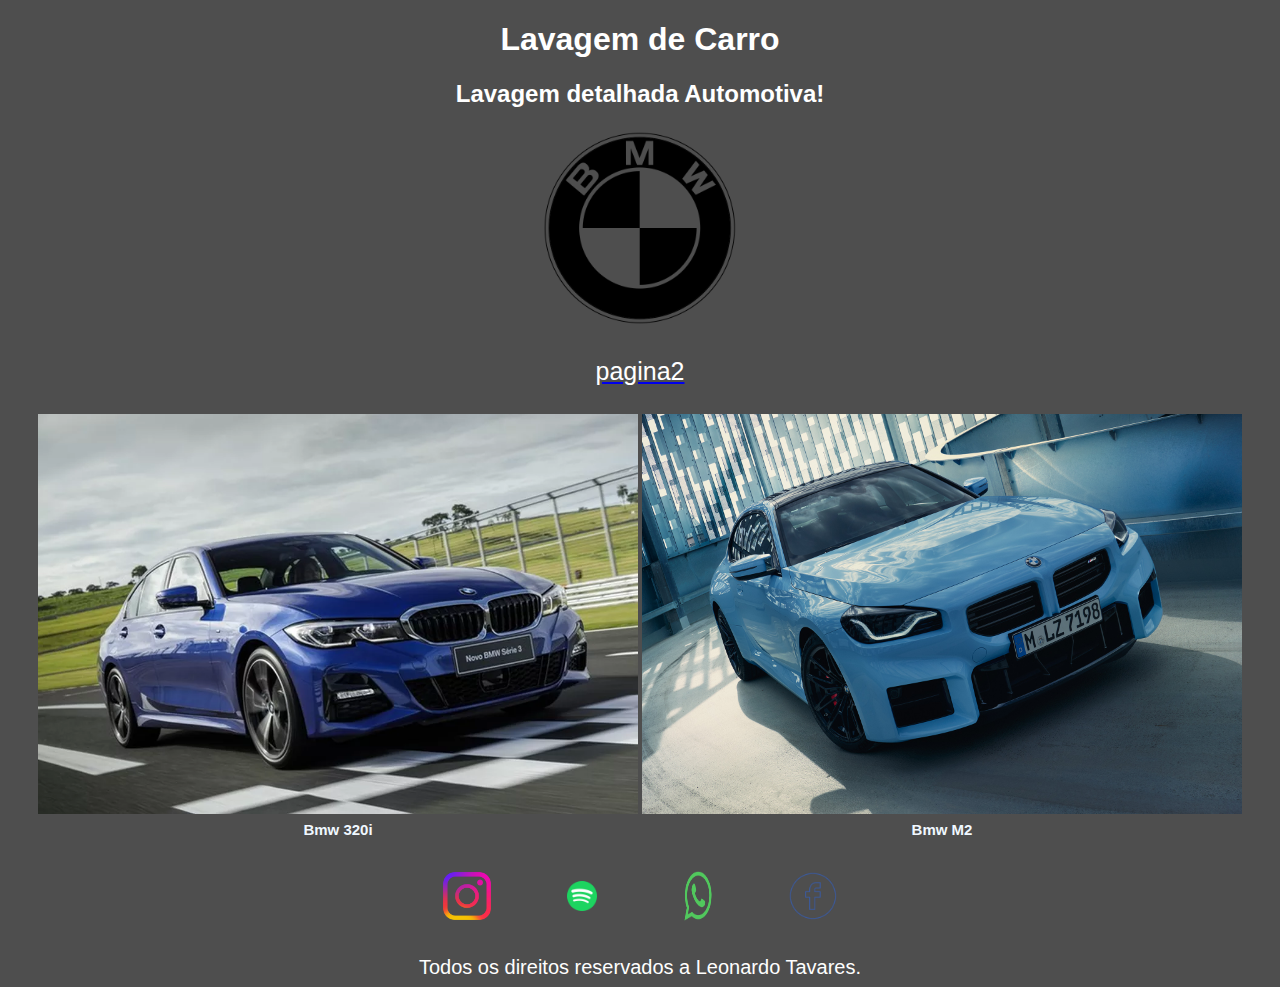
<file: index.html>
<!DOCTYPE html>
<html lang="pt-br"><!--LAVAGEM DE CARRO-->
<head>
    <meta charset="UTF-8">
    <meta http-equiv="X-UA-Compatible" content="IE=edge">
    <meta name="viewport" content="width=device-width, initial-scale=1.0">
    <title>Lava-BMW</title>
    <link rel="shortcut icon" href="ING/bmw_logo_icon_145840.png" type="imagens/x-icon">
    <link rel="stylesheet" href="CSS/estilo.css">
</head>
<body>
    <h1>Lavagem de Carro</h1>
<h2>Lavagem detalhada Automotiva!</h2>
<img src="ING/bmw_logo_icon_145840.png" width="200px" height="200px">
<a href="pg2.html"><p>pagina2<p/></a>
   <table>
    <tr>
        <td><img src="ING/2019-03-18-bmw-330i-36.webp" width="600" height="400"></td>
        <td><img src="ING/bmw-m-series-m2.jpg" width="600" height="400"></td>
    </tr>
    <td>Bmw 320i</td>
    <td>Bmw M2</td>

</table>
<footer class="rodape"><center>
<a href="http://www,instragam.com/leonardoroberto229"><img src="ING/pngtree-instagram-social-platform-icon-png-image_6315976.png"><a/>
<a href="https://open.spotify.com/intl-pt"><img src="ING/spotify-app-logo-spotify-icon-transparent-free-png.webp"><a/>
<a href="https://web.whatsapp.com/"><img src="ING/imagens-delogo-whatsapp-png-2.png"><a/>
<a href="https://pt-br.facebook.com/"><img src="ING/Circle-Facebook-Logo-Background-PNG.png"><center><a/>
Todos os direitos reservados a Leonardo Tavares.
</footer>


</body>
</html>
</file>
<file: CSS/estilo.css>
body{
    background-color: rgb(78, 78, 78);
    marg:0 auto;/*Define os itens no centro*/
    text-align: center;/*Define os itens no centro*/

}
h1{
    font-family: Verdana, Geneva, Tahoma, sans-serif;/*estilo da fonte*/
    color: rgb(255, 255, 255);/*cor da fonte*/
    font-weight: bold;/*colocar em negrito*/
}
h2{
    font-family: Verdana, Geneva, Tahoma, sans-serif;/*estilo da fonte*/
    color: rgb(255, 255, 255);/*cor da fonte*/
    font-weight: bold;/*colocar em negrito*/

}
p{
font-size: 25px;
font-family: Verdana, Geneva, Tahoma, sans-serif;
text-decoration:none;
color: rgb(255, 255, 255);
text-align: center;

}
table{
    margin: 0 auto;
    text-align: center;
    max-width: 100%;/*maximo de largura*/
    font-family: 'Segoe UI', Tahoma, Geneva, Verdana, sans-serif;
    font-size: 15px;
}

.rodape{
    margin: 0 auto;
    text-align: center;
    font-family: Verdana, Geneva, Tahoma, sans-serif;
    font-size: 20px;
    text-decoration: solid;
    color: rgb(254, 254, 254);
}
.rodape img{
    padding: 50px;
    padding: 30px;
    width: 50px;
    height: 50px;
}
tr{
    font-family: Verdana, Geneva, Tahoma, sans-serif;/*estilo da fonte*/
    color: aliceblue;/*cor da fonte*/
    font-weight: bold;/*colocar em negrito*/
}
</file>
